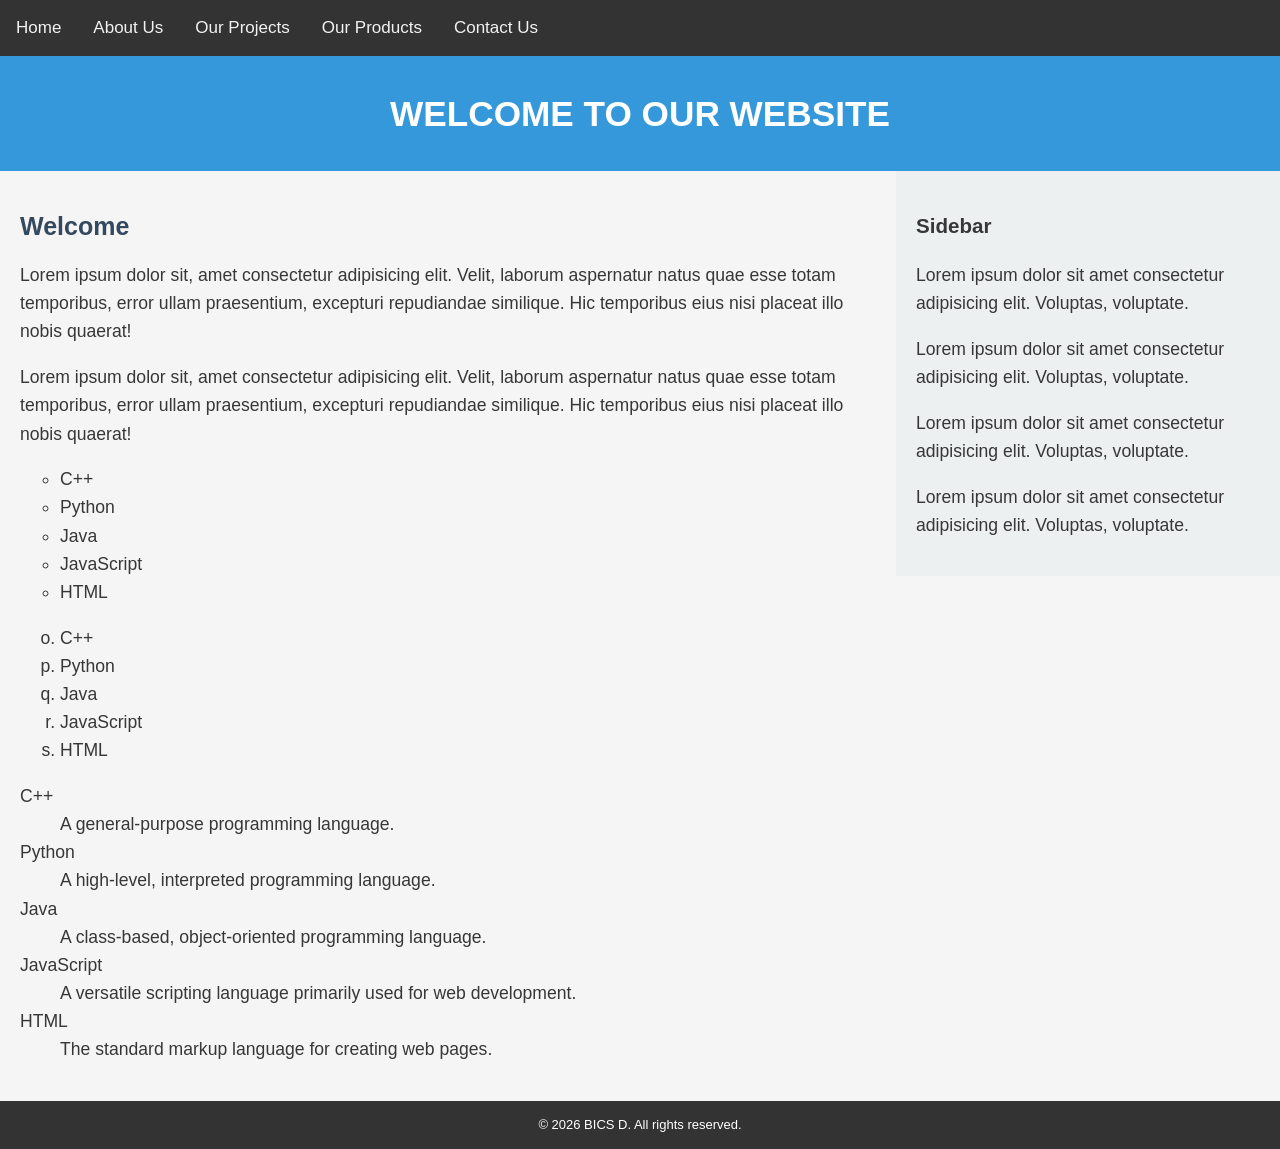
<file: index.html>
<!DOCTYPE html>
<html lang="en">
<head>
    <meta charset="UTF-8">
    <meta name="viewport" content="width=device-width, initial-scale=1.0">
    <title>Welcome to Our Website</title>
       <link rel="stylesheet" href="css/style.css">
</head>
<body>
    <div class="topnav">
        <a href="./">Home</a>  
        <a href="about.html">About Us</a>
        <a href="projects.html">Our Projects</a>
        <a href="products.html">Our Products</a>
        <a href="contacts.html">Contact Us</a>
    </div>
    <div class="banner">
        <h1>Welcome to Our Website</h1>
    </div>
    <div class="row">
        <div class="content">
                <h2>Welcome</h2>
    <p>Lorem ipsum dolor sit, amet consectetur adipisicing elit. Velit, laborum aspernatur natus quae esse totam temporibus, error ullam praesentium, excepturi repudiandae similique. Hic temporibus eius nisi placeat illo nobis quaerat!
    </p>
    <p>Lorem ipsum dolor sit, amet consectetur adipisicing elit. Velit, laborum aspernatur natus quae esse totam temporibus, error ullam praesentium, excepturi repudiandae similique. Hic temporibus eius nisi placeat illo nobis quaerat!</p>

        <ul type="circle">
            <li>C++</li>
            <li>Python</li>
            <li>Java</li>
            <li>JavaScript</li>
            <li>HTML</li>
        </ul>

        <ol type="a" start="15">
            <li>C++</li>
            <li>Python</li>
            <li>Java</li>
            <li>JavaScript</li>
            <li>HTML</li>
        </ol>

        <dl>
            <dt>C++</dt>
            <dd>A general-purpose programming language.</dd>
            <dt>Python</dt>
            <dd>A high-level, interpreted programming language.</dd>
            <dt>Java</dt>
            <dd>A class-based, object-oriented programming language.</dd>
            <dt>JavaScript</dt>
            <dd>A versatile scripting language primarily used for web development.</dd>
            <dt>HTML</dt>
            <dd>The standard markup language for creating web pages.</dd>
        </dl>
</div>
        <div class="sidebar">
            <h3>Sidebar</h3>    
            <p>Lorem ipsum dolor sit amet consectetur adipisicing elit. Voluptas, voluptate.</p>
            <p>Lorem ipsum dolor sit amet consectetur adipisicing elit. Voluptas, voluptate.</p>
            <p>Lorem ipsum dolor sit amet consectetur adipisicing elit. Voluptas, voluptate.</p>
            <p>Lorem ipsum dolor sit amet consectetur adipisicing elit. Voluptas, voluptate.</p>
        </div>
    </div>
    <div class="footer">
        &#169; 2026 BICS D. All rights reserved.
    </div>
</body>
</html>
</file>
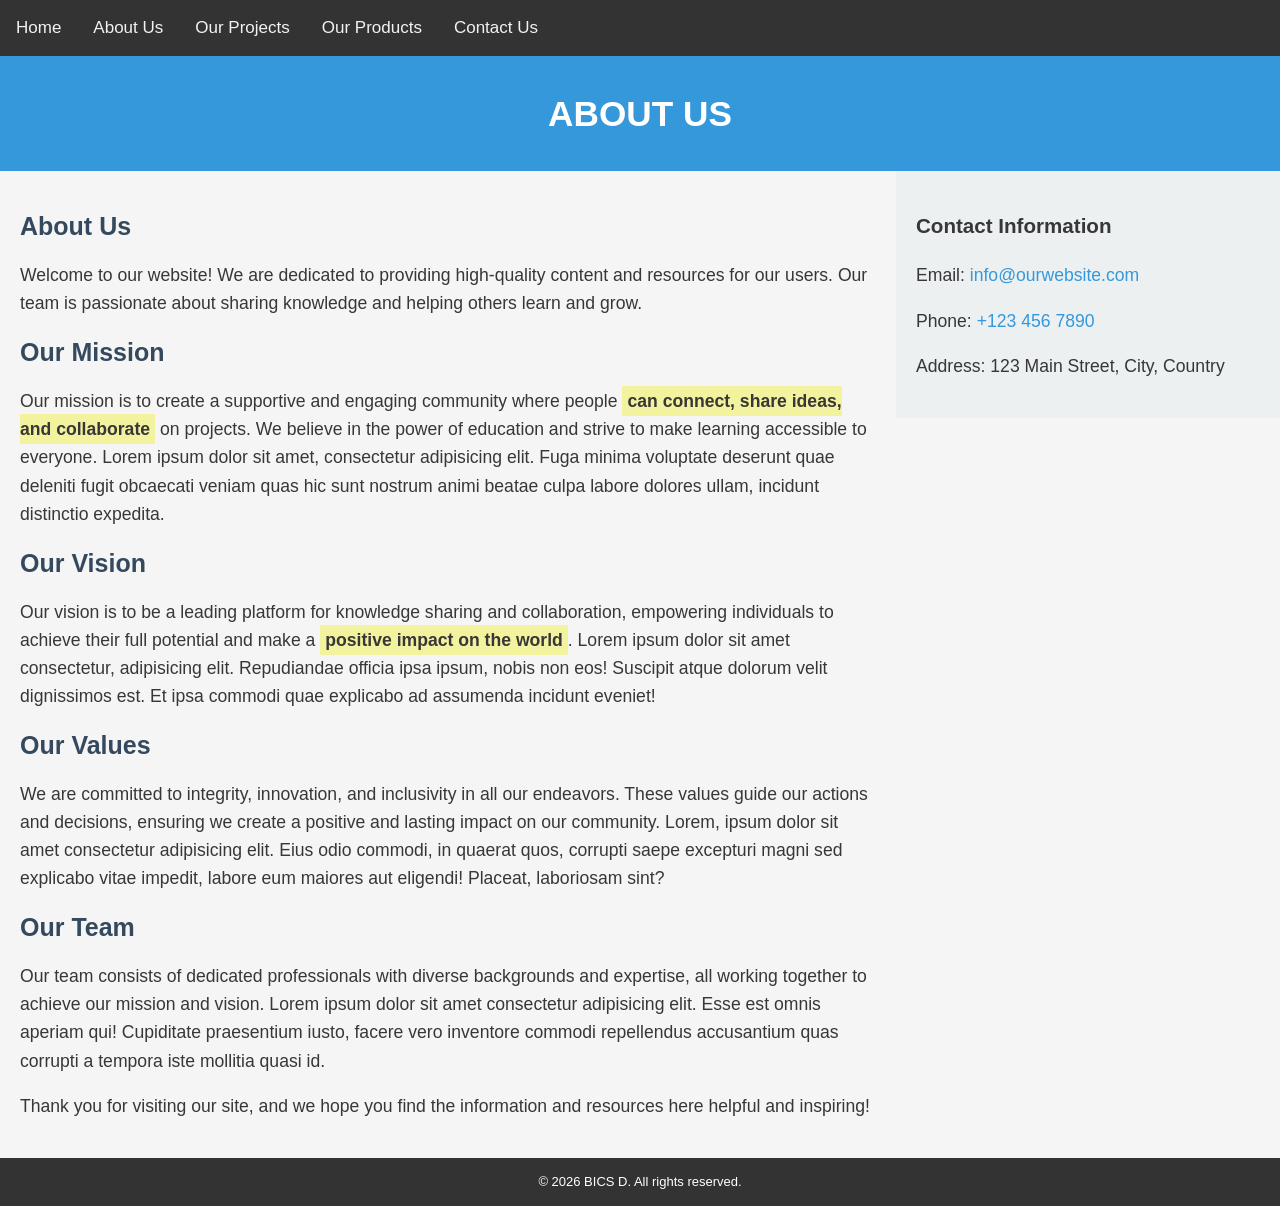
<file: about.html>
<!DOCTYPE html>
<html lang="en">
<head>
    <meta charset="UTF-8">
    <meta name="viewport" content="width=device-width, initial-scale=1.0">
    <title>About Us</title>
       <link rel="stylesheet" href="css/style.css">
</head>
<body>
    <div class="topnav">
        <a href="./">Home</a>  
        <a href="about.html">About Us</a>
        <a href="projects.html">Our Projects</a>
        <a href="products.html">Our Products</a>
        <a href="contacts.html">Contact Us</a>
    </div>
    <div class="banner">
        <h1>About Us</h1>
    </div>
    <div class="row">
        <div class="content">
                <h2>About Us</h2>
    <p>Welcome to our website! We are dedicated to providing high-quality content and resources for our users. Our team is passionate about sharing knowledge and helping others learn and grow.</p>

    <h2>Our Mission</h2>
    <p>Our mission is to create a supportive and engaging community where people <span class="highlight">can connect, share ideas, and collaborate</span> on projects. We believe in the power of education and strive to make learning accessible to everyone. Lorem ipsum dolor sit amet, consectetur adipisicing elit. Fuga minima voluptate deserunt quae deleniti fugit obcaecati veniam quas hic sunt nostrum animi beatae culpa labore dolores ullam, incidunt distinctio expedita.</p>

    <h2>Our Vision</h2>
    <p>Our vision is to be a leading platform for knowledge sharing and collaboration, empowering individuals to achieve their full potential and make a <span class="highlight">positive impact on the world</span>. Lorem ipsum dolor sit amet consectetur, adipisicing elit. Repudiandae officia ipsa ipsum, nobis non eos! Suscipit atque dolorum velit dignissimos est. Et ipsa commodi quae explicabo ad assumenda incidunt eveniet!</p>

    <h2>Our Values</h2>
    <p>We are committed to integrity, innovation, and inclusivity in all our endeavors. These values guide our actions and decisions, ensuring we create a positive and lasting impact on our community. Lorem, ipsum dolor sit amet consectetur adipisicing elit. Eius odio commodi, in quaerat quos, corrupti saepe excepturi magni sed explicabo vitae impedit, labore eum maiores aut eligendi! Placeat, laboriosam sint?</p>

    <h2>Our Team</h2>
    <p>Our team consists of dedicated professionals with diverse backgrounds and expertise, all working together to achieve our mission and vision. Lorem ipsum dolor sit amet consectetur adipisicing elit. Esse est omnis aperiam qui! Cupiditate praesentium iusto, facere vero inventore commodi repellendus accusantium quas corrupti a tempora iste mollitia quasi id.</p>

    <p>Thank you for visiting our site, and we hope you find the information and resources here helpful and inspiring!</p>

        </div>
        <div class="sidebar">
            <h3>Contact Information</h3>
            <p>Email: <a href="mailto:info@ourwebsite.com">info@ourwebsite.com</a></p>
            <p>Phone: <a href="tel:+1234567890">+123 456 7890</a></p>
            <p>Address: 123 Main Street, City, Country</p>
        </div>
    </div>
    <div class="footer">
        &#169; 2026 BICS D. All rights reserved.
    </div>
</body>
</html>
</file>
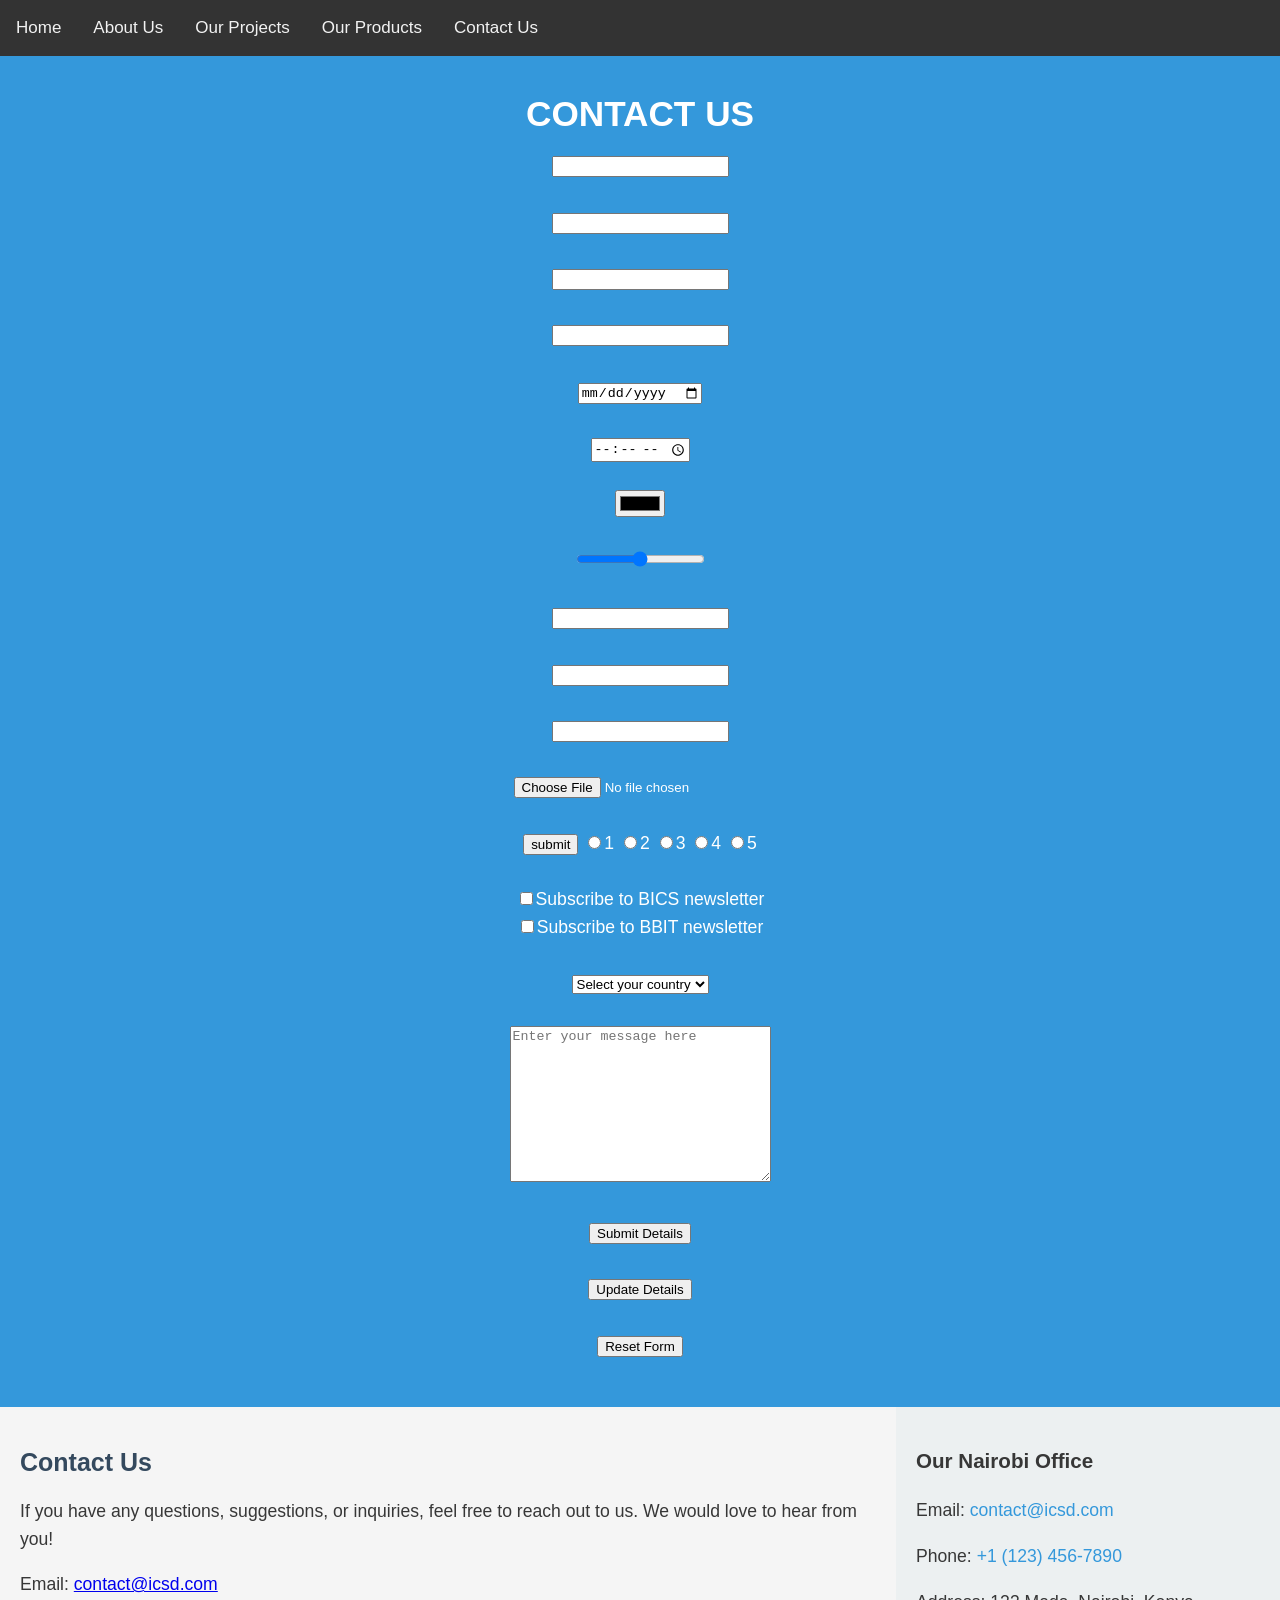
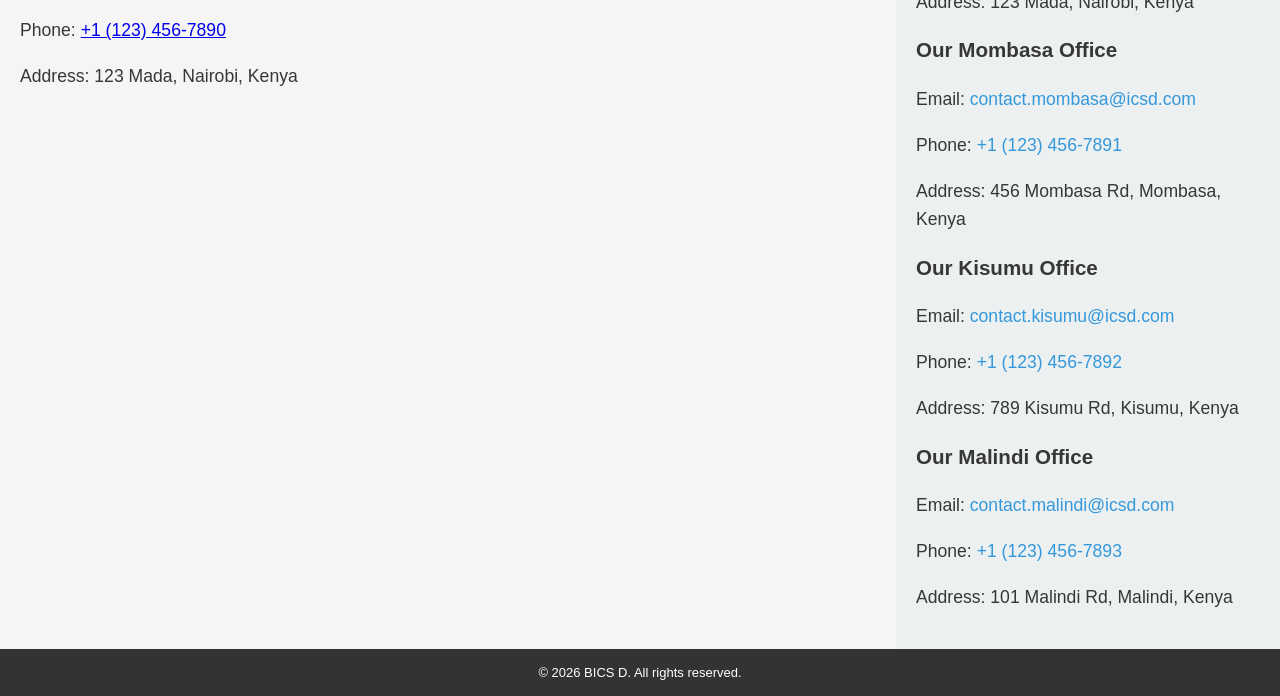
<file: Contacts.html>
<!DOCTYPE html>
<html lang="en">
<head>
    <meta charset="UTF-8">
    <meta name="viewport" content="width=device-width, initial-scale=1.0">
    <title>Contact Us</title>
       <link rel="stylesheet" href="css/style.css">
</head>
<body>
    <div class="topnav">
        <a href="./">Home</a>  
        <a href="about.html">About Us</a>
        <a href="projects.html">Our Projects</a>
        <a href="products.html">Our Products</a>
        <a href="contacts.html">Contact Us</a>
    </div>
    <div class="banner">
        <h1>Contact Us</h1>
    
        <form action="">
           <input type="text"place holder="Enter  your full name"required><br><br>
           <input type="email"place holder="Enter  your email"required><br><br>
           <input type="number"place holder="Enter  your phone number"required><br><br>
           <input type="password"place holder="Enter  your paassword"required><br><br>
           <input type="date"place holder="Enter  your date of birth"required><br><br>
           <input type="time"place holder="Enter  your preferred contact time"required><br><br>
           <input type="color"place holder="choose your favorite color"required><br><br>
           <input type="range"place holder="slect a range"required><br><br>
           <input type="url"place holder="Enter  your website URL"required><br><br>
           <input type="search"place holder="Searsh for something"required><br><br>
           <input type="tel"place holder="Enter  your phone number"required><br><br>
           <input type="file"place holder="upload a file"required><br><br>
           <input type="submit"value="submit">

           <input type="radio"name="ratings"value="1">1
           <input type="radio"name="ratings"value="2">2
           <input type="radio"name="ratings"value="3">3
           <input type="radio"name="ratings"value="4">4
           <input type="radio"name="ratings"value="5">5<br><br>

           <input type="checkbox"name="subscribe"value="bics">Subscribe to BICS newsletter<br>
           <input type="checkbox"name="subscribe"value="bbit">Subscribe to BBIT newsletter<br><br>
            
           <select id="" name="" required>
        <option value="">Select your country</option>
        <option value="kenya">Kenya</option>
        <option value="uganda">Uganda</option>
        <option value="tanzania">Tanzania</option>
        <option value="rwanda">Rwanda</option>
        <option value="south_sudan">South Sudan</option>
    </select><br><br>

    <textarea name="" id="" cols="30" rows="10" placeholder="Enter your message here" required></textarea><br><br>

    <input type="submit" value="Submit Details"><br><br>
    <button type="submit">Update Details</button><br><br>
    <input type="reset" value="Reset Form"><br><br>

 </form>
    </div>
    <div class="row">
        <div class="content">
                <h2>Contact Us</h2>
    <p>If you have any questions, suggestions, or inquiries, feel free to reach out to us. We would love to hear from you!</p>
    <p>Email: <a href="mailto:contact@icsd.com">contact@icsd.com</a></p>
    <p>Phone: <a href="tel:+11234567890">+1 (123) 456-7890</a></p>
    <p>Address: 123 Mada, Nairobi, Kenya</p>
        </div>
        <div class="sidebar">
            <h3>Our Nairobi Office</h3>
            <p>Email: <a href="mailto:contact@icsd.com">contact@icsd.com</a></p>
            <p>Phone: <a href="tel:+11234567890">+1 (123) 456-7890</a></p>
            <p>Address: 123 Mada, Nairobi, Kenya</p>

            <h3>Our Mombasa Office</h3>
            <p>Email: <a href="mailto:contact.mombasa@icsd.com">contact.mombasa@icsd.com</a></p>
            <p>Phone: <a href="tel:+11234567891">+1 (123) 456-7891</a></p>
            <p>Address: 456 Mombasa Rd, Mombasa, Kenya</p>

            <h3>Our Kisumu Office</h3>
            <p>Email: <a href="mailto:contact.kisumu@icsd.com">contact.kisumu@icsd.com</a></p>
            <p>Phone: <a href="tel:+11234567892">+1 (123) 456-7892</a></p>
            <p>Address: 789 Kisumu Rd, Kisumu, Kenya</p>

            <h3>Our Malindi Office</h3>
            <p>Email: <a href="mailto:contact.malindi@icsd.com">contact.malindi@icsd.com</a></p>
            <p>Phone: <a href="tel:+11234567893">+1 (123) 456-7893</a></p>
            <p>Address: 101 Malindi Rd, Malindi, Kenya</p>
        </div>
    </div>
    <div class="footer">
        &#169; 2026 BICS D. All rights reserved.
    </div>
</body>
</html>
</file>
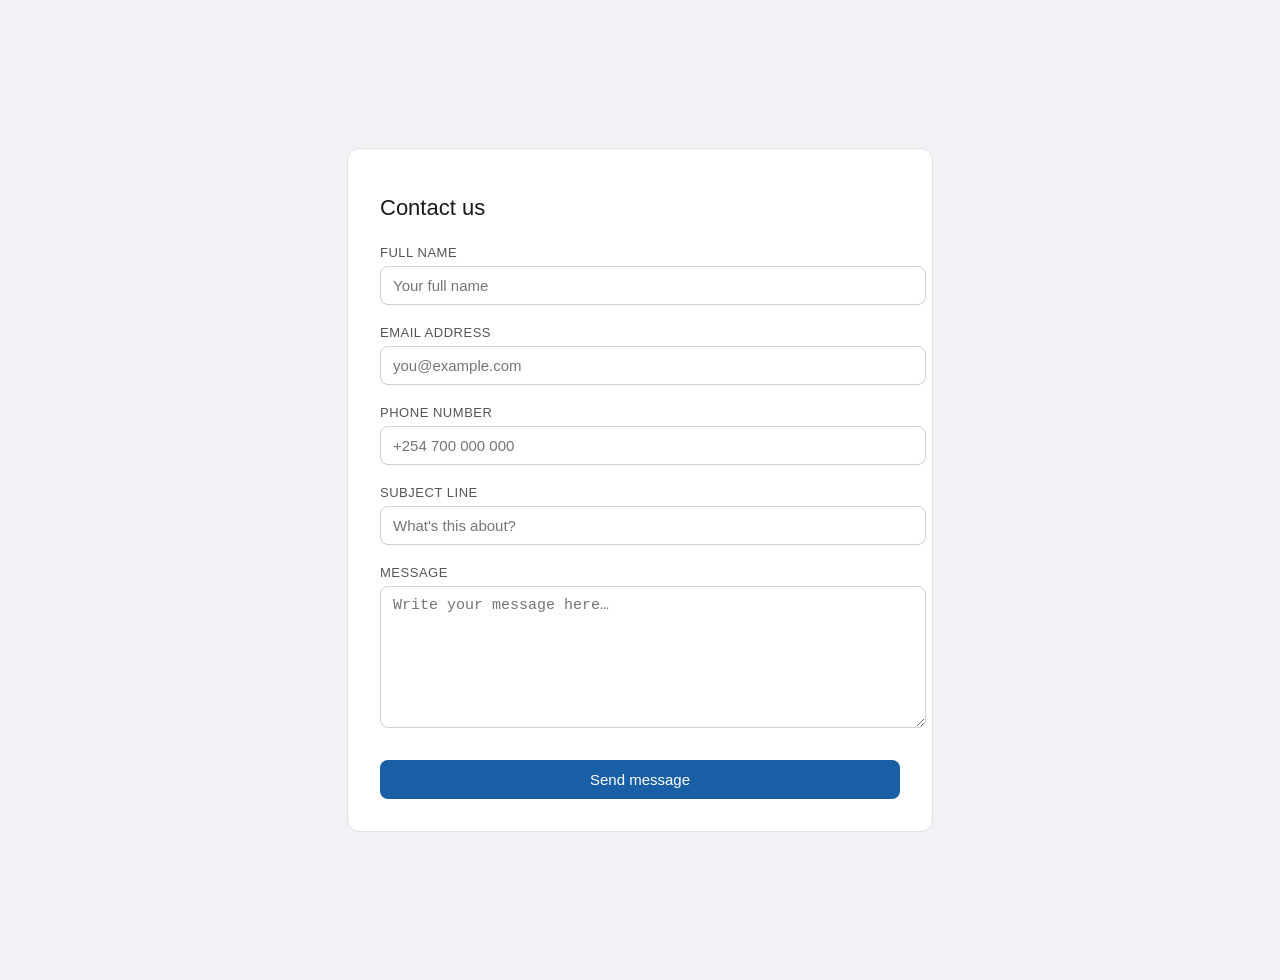
<file: details.html>
<!DOCTYPE html>
<html lang="en">
<head>
    <meta charset="UTF-8">
    <meta name="viewport" content="width=device-width, initial-scale=1.0">
    <title>Contact Us</title>
       <link rel="stylesheet" href="css/styled.css">
<body>
    <div class="contact-form">
  <h1>Contact us</h1>

  <div class="field">
    <label for="fname">Full name</label>
    <input type="text" id="fname"
      placeholder="Your full name">
  </div>

  <div class="field">
    <label for="email">Email address</label>
    <input type="email" id="email"
      placeholder="you@example.com">
  </div>

  <div class="field">
    <label for="phone">Phone number</label>
    <input type="tel" id="phone"
      placeholder="+254 700 000 000">
  </div>

  <div class="field">
    <label for="subject">Subject line</label>
    <input type="text" id="subject"
      placeholder="What's this about?">
  </div>

  <div class="field">
    <label for="message">Message</label>
    <textarea id="message"
      placeholder="Write your message here…"></textarea>
  </div>

  <button type="submit">Send message</button>
</div>
  </body>
</head>
</file>
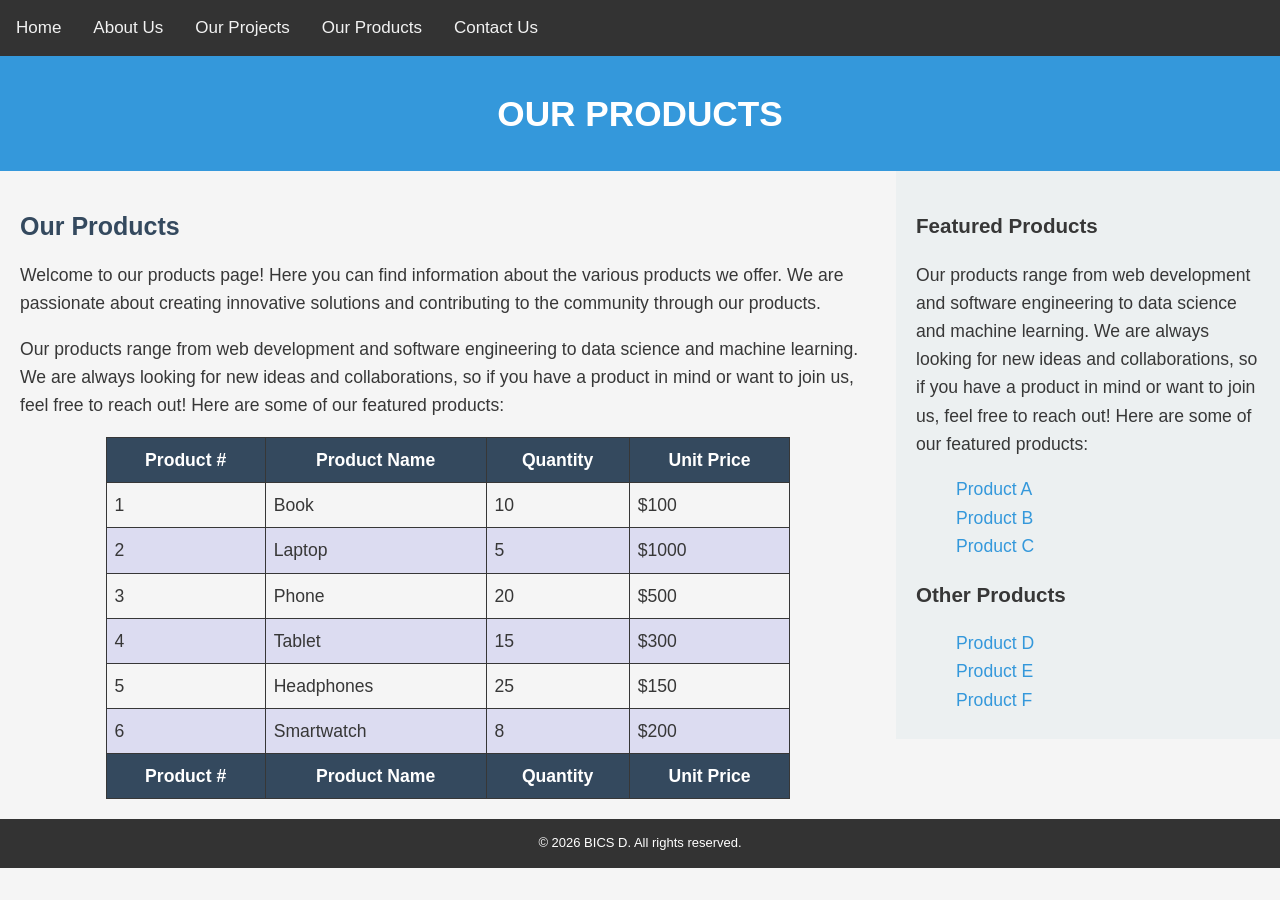
<file: product.html>
<!DOCTYPE html>
<html lang="en">
<head>
    <meta charset="UTF-8">
    <meta name="viewport" content="width=device-width, initial-scale=1.0">
    <title>Our Products</title>
       <link rel="stylesheet" href="css/style.css">
</head>
<body>
    <div class="topnav">
        <a href="./">Home</a>  
        <a href="about.html">About Us</a>
        <a href="projects.html">Our Projects</a>
        <a href="products.html">Our Products</a>
        <a href="contacts.html">Contact Us</a>
    </div>
    <div class="banner">
        <h1>Our Products</h1>
    </div>
    <div class="row">
        <div class="content">
                <h2>Our Products</h2>
    <p>Welcome to our products page! Here you can find information about the various products we offer. We are passionate about creating innovative solutions and contributing to the community through our products.</p>
    <p>Our products range from web development and software engineering to data science and machine learning. We are always looking for new ideas and collaborations, so if you have a product in mind or want to join us, feel free to reach out! Here are some of our featured products:</p>
 
    <table>
        <thead>
            <tr>
                <th>Product #</th>
                <th>Product Name</th>
                <th>Quantity</th>
                <th>Unit Price</th>
            </tr>
        </thead>
        <tbody>
            <tr>
                <td>1</td>
                <td>Book</td>
                <td>10</td>
                <td>$100</td>
            </tr>
            <tr>
                <td>2</td>
                <td>Laptop</td>
                <td>5</td>
                <td>$1000</td>
            </tr>
            <tr>
                <td>3</td>
                <td>Phone</td>
                <td>20</td>
                <td>$500</td>
            </tr>
            <tr>
                <td>4</td>
                <td>Tablet</td>
                <td>15</td>
                <td>$300</td>
            </tr>
            <tr>
                <td>5</td>
                <td>Headphones</td>
                <td>25</td>
                <td>$150</td>
            </tr>
            <tr>
                <td>6</td>
                <td>Smartwatch</td>
                <td>8</td>
                <td>$200</td>
            </tr>
        </tbody>
        <tfoot>
            <tr>
                <th>Product #</th>
                <th>Product Name</th>
                <th>Quantity</th>
                <th>Unit Price</th>
            </tr>
        </tfoot>
    </table>

    </div>
        <div class="sidebar">
            <h3>Featured Products</h3>
            <p>Our products range from web development and software engineering to data science and machine learning. We are always looking for new ideas and collaborations, so if you have a product in mind or want to join us, feel free to reach out! Here are some of our featured products:</p>
            <ul>
                <li><a href="#">Product A</a></li>
                <li><a href="#">Product B</a></li>
                <li><a href="#">Product C</a></li>
            </ul>

            <h3>Other Products</h3>
            <ul>
                <li><a href="#">Product D</a></li>
                <li><a href="#">Product E</a></li>
                <li><a href="#">Product F</a></li>
            </ul>
        </div>
        </div>
    <div class="footer">
        &#169; 2026 BICS D. All rights reserved.
    </div>
</body>
</html>
</file>
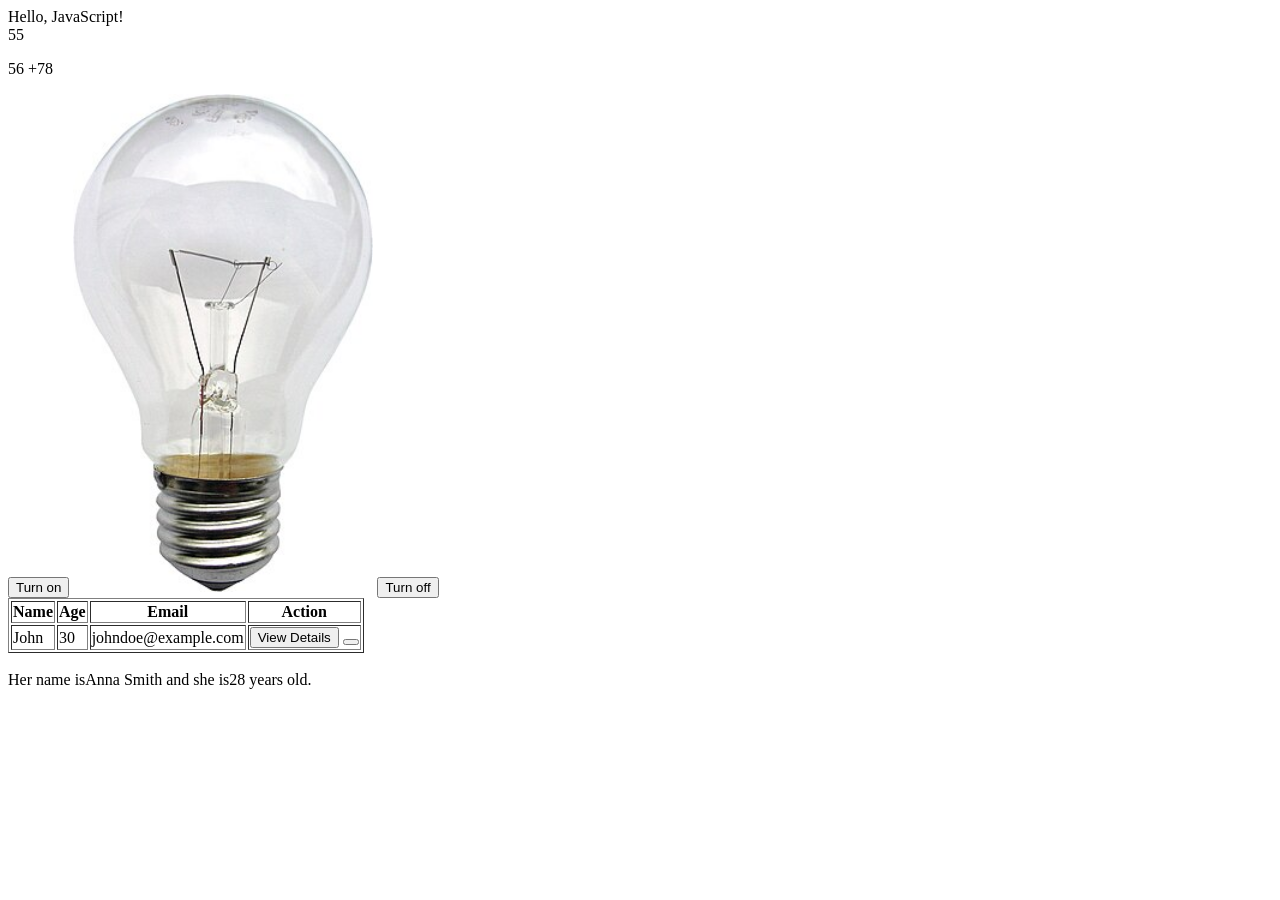
<file: WEB...22nd/bulb.html>
<!DOCTYPE html>
<html lang="en">
<head>
    <meta charset="UTF-8">
    <meta name="viewport" content="width=device-width, initial-scale=1.0">
    <title>Document</title>
</head>
<body>
    <script>
        //Your JavaScript code is here
    document.write("Hello, JavaScript!<br>");
    document.write(45 + 10);

    document.getElementById("demo").innnerHTML="This is a demo paragraph.";
    </script>
    <p>56 +78</p>
    <button type="button" onclick="document.getElementById('mybulb').src='images/bulb_on.png'">Turn on</button>
     
    <img id="myBulb" src="images/bulb_off.png" alt="" style="width:300px">
    <button type="button" onclick="document.getElementById('mybulb').src='images/bulb_off.png'">Turn off</button>
     
    <br>
    <script>
        //window.alert("The database was connected successfully!");
         console.log(2345 - 1234);
    </script>
    <table border="1">
        <tr>
            <th>Name</th>
            <th>Age</th>
            <th>Email</th>
            <th>Action</th>
        </tr>
        <tr>
            <td>John</td>
            <td>30</td>
            <td>johndoe@example.com</td>
            <td>
                <button type="button" onclick="alert('User: John Doe')">View Details</button>
                <button type="button" onclick=" "></button>

        </td>
        </tr>
    </table>

    <script>
         var userName = "Anna Smith"; //variable declaration and initialization
         let userAge = 28; //variable declaration and initialization
         document.write("<br> Her name is" + userName + " and she is" + userAge + " years old.");

        var scorre=85;
        score+=10;// score is now 95
        document.write("<br>New score:" + score);

        const num1= 5;
        const num2= 10;
        const sum= num1 + num2;
        document.write("<br>Sum:" + sum);

        const age = 20;
        // age +=5;//This will cause an erro becuse  'age' is a constant
        document.write ("<br>New age:" + age);

         var frame = prompt("Enter your ffull name:");
         document.write("br>Hello :" + fname);


    </script>

    <br>
    <br>
    <br>
    <br>

</body>
</html>
</file>
<file: css/style.css>
body {
    background-color: #f5f5f5;
    margin: 0;
    color: #373737;
    font-family: 'Arial', sans-serif;
    font-size: 1.1em;
    line-height: 1.6em;
}
* {
    box-sizing: border-box;
}
h1 {

    text-transform: uppercase;
}
h2 {
    color: #34495e;
    text-decoration: none;
    font-size: 25px;
}
.highlight {
    /* color: #495857; */
    font-weight: bold;
    background-color: #f3f29e;
    padding: 5px;
}
.topnav {
    background-color: #333;
    overflow: hidden;
}
.topnav a {
    float: left;
    color: #f2f2f2;
    display: block;
    text-align: center;
    padding: 14px 16px;
    text-decoration: none;
    font-size: 17px;
    font-family: Arial, Helvetica, sans-serif;
}
.topnav a:hover {
    background-color: #f2f2f2;
    color: #333;
}
.banner {
    background-color: #3498db;
    color: white;
    padding: 20px;
    text-align: center;
}
.row::after {
    content: "";
    display: block;
    clear: both;
}
.content {
    float: left;
    width: 70%;
    padding: 20px;
}
.sidebar {
    float: left;
    width: 30%;
    padding: 20px;
    background-color: #ecf0f1;
}
.sidebar a {
    color: #3498db;
    text-decoration: none;
}
.sidebar a:hover {
    text-decoration: underline;
}
.sidebar ul{
    list-style-type: none;
    margin-bottom: 5px;
}


@media screen and (max-width: 800px) {
    .content, .sidebar {
        width: 100%;
        padding: 10px;
    }
}
.footer {
    background-color: #333;
    color: white;
    text-align: center;
    font-size: small;
    padding: 10px;
    /* position: fixed; */
    left: 0;
    bottom: 0;
    width: 100%;
}
table {
    border: 1px solid #373737;
    border-collapse: collapse;
    width: 80%;
    margin: 0 auto;
}
table th{
    border: 1px solid #373737;
    padding: 8px;
    background-color: #34495e;
    color: white;
}
table td {
    border: 1px solid #373737;
    padding: 8px;
    text-align: left;
}
tr:nth-child(even) {
    background-color: #dcdcf1;
}
tr:hover {
    background-color: #ebfcec;
}

.team_img {
    overflow: hidden;
    text-align: center;
}
.team_img img {
    width: 200px;
    height: auto;
    padding: 10px;
    transition: transform 0.3s ease;
}
.team_img img:hover {
    transform: scale(1.1);
}
.team_member {
    display: inline-block;
    font-size: small;
    color: #373737;
    text-transform: uppercase;
}
</file>
<file: css/styled.css>
HTML
<div class="contact-form">
  <h1>Contact us</h1>

  <div class="field">
    <label for="fname">Full name</label>
    <input type="text" id="fname"
      placeholder="Your full name">
  </div>

  <div class="field">
    <label for="email">Email address</label>
    <input type="email" id="email"
      placeholder="you@example.com">
  </div>

  <div class="field">
    <label for="phone">Phone number</label>
    <input type="tel" id="phone"
      placeholder="+254 700 000 000">
  </div>

  <div class="field">
    <label for="subject">Subject line</label>
    <input type="text" id="subject"
      placeholder="What's this about?">
  </div>

  <div class="field">
    <label for="message">Message</label>
    <textarea id="message"
      placeholder="Write your message here…"></textarea>
  </div>

  <button type="submit">Send message</button>
</div>
CSS
* {
  box-sizing: border-box;
  margin: 0;
  padding: 0;
}

body {
  font-family: Arial, sans-serif;
  background-color: #f0f2f5;
  display: flex;
  justify-content: center;
  align-items: center;
  min-height: 100vh;
  padding: 2rem;
}

.contact-form {
  background: #ffffff;
  border-radius: 12px;
  border: 1px solid #e0e0e0;
  padding: 2rem;
  width: 100%;
  max-width: 520px;
}

.contact-form h1 {
  font-size: 22px;
  font-weight: 500;
  color: #1a1a1a;
  margin-bottom: 1.5rem;
}

.field {
  margin-bottom: 1.25rem;
}

.field label {
  display: block;
  font-size: 13px;
  font-weight: 500;
  color: #555;
  text-transform: uppercase;
  letter-spacing: 0.04em;
  margin-bottom: 6px;
}

.field input,
.field textarea {
  width: 100%;
  padding: 10px 12px;
  font-size: 15px;
  border: 1px solid #d0d0d0;
  border-radius: 8px;
  color: #1a1a1a;
  background: #fff;
  outline: none;
  transition: border-color 0.2s;
}

.field input:focus,
.field textarea:focus {
  border-color: #378add;
  box-shadow: 0 0 0 3px rgba(55,138,221,0.15);
}

.field textarea {
  resize: vertical;
  min-height: 120px;
}

button[type="submit"] {
  width: 100%;
  padding: 11px;
  margin-top: 0.5rem;
  font-size: 15px;
  font-weight: 500;
  color: #fff;
  background: #185fa5;
  border: none;
  border-radius: 8px;
  cursor: pointer;
  transition: background 0.2s;
}

button[type="submit"]:hover {
  background: #0c447c;
}
Copy failed — try from claude.ai in browser
</file>
